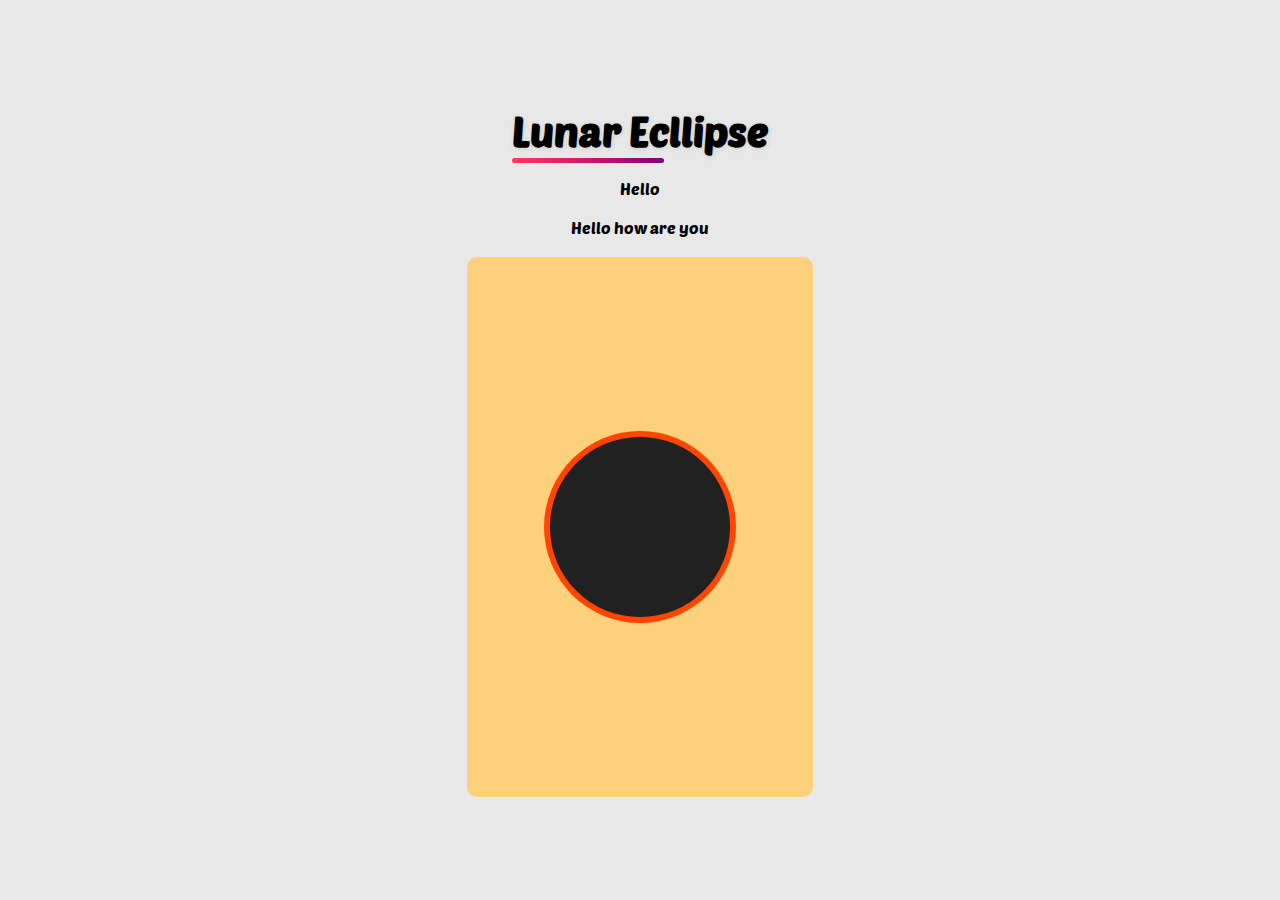
<file: lunar.html>
<!DOCTYPE html>
<html lang="en">
<head>
    <meta charset="UTF-8">
    <meta name="viewport" content="width=device-width, initial-scale=1.0">
    <title>Document</title>
    <link rel="preconnect" href="https://fonts.googleapis.com" />
    <link rel="preconnect" href="https://fonts.gstatic.com" crossorigin />
    <link
      href="https://fonts.googleapis.com/css2?family=Poetsen+One&family=Poppins&display=swap"
      rel="stylesheet"
    />
    <style>
        *{
            margin: 0;
            padding: 0;
            box-sizing:border-box;
        }
        body{
            width: 100vw;
            height:100vh;
            background-color: hsl(0, 0%, 91%);
            /* background-color: lightpink; */
            display: flex;
            flex-direction: column;
            gap: 20px;
            align-items: center;
            justify-content: center;
            font-family: "Poetsen One", sans-serif;
            font-weight: 400;
            font-style: normal;

            & .cont{
                width: 27vw;
                height: 60vh;
                background-color: rgba(254, 206, 116, 0.942);
                border-radius: 10px;
                display: grid;
                place-items: center;
                /* transition: all 3s linear; */
                animation: change_color 6s linear.1s infinite;

                & .sun{
                    width: 15vw;
                    height: 15vw;
                    border-radius: 50%;
                    /* z-index: ; */
                    position: relative;
                    overflow: hidden;

                    background-color: orangered;
                }
                & .sun::before{
                    content: "";
                    height: 14vw;
                    width: 14vw;
                    position: absolute;
                   top:.5vw;
                   left:.5vw;
                    z-index: 2;
                    border-radius: 50%;
                    background-color: rgb(34, 33, 33);
                    animation: move 6s linear .1s infinite;
                }
            }
        }
@keyframes move {
    0%{
        translate:calc(100%) 0;
    }
    45%{
        translate: 0 0;

    }
    55%{
        translate: 0 0;

    }
    100%{
        translate:-100% 0;

    }
}
@keyframes change_color {
    20%{
                background-color: rgba(254, 206, 116, 0.942);
       
    }
    45%{
         background-color: rgb(34, 33, 33);
    }  
    55%{
        background-color: rgb(34, 33, 33);
    }  
    80%{
        background-color: rgba(254, 206, 116, 0.942);

     }
    100%{
        background-color: rgba(254, 206, 116, 0.942);

     }
}

     h1{
            font-size: 40px;
            text-shadow: .5px .5px 5px #ccc;
            position: relative;
            padding: 4px 10px;
        }
        & h1::before{
            content: "";
            width: 55%;
            height: 5px;
            background-image: linear-gradient(to right, rgb(255, 57, 90), purple);
            position: absolute;
            bottom: -4px;
            border-radius:10px;
            
        }
    </style>
</head>
<body>
    <h1>Lunar Ecllipse</h1>
    <p>Hello</p>
    <p>Hello how are you</p>
    <div class="cont">
        <div class="sun">

        </div>
    </div>
</body>
</html>
</file>
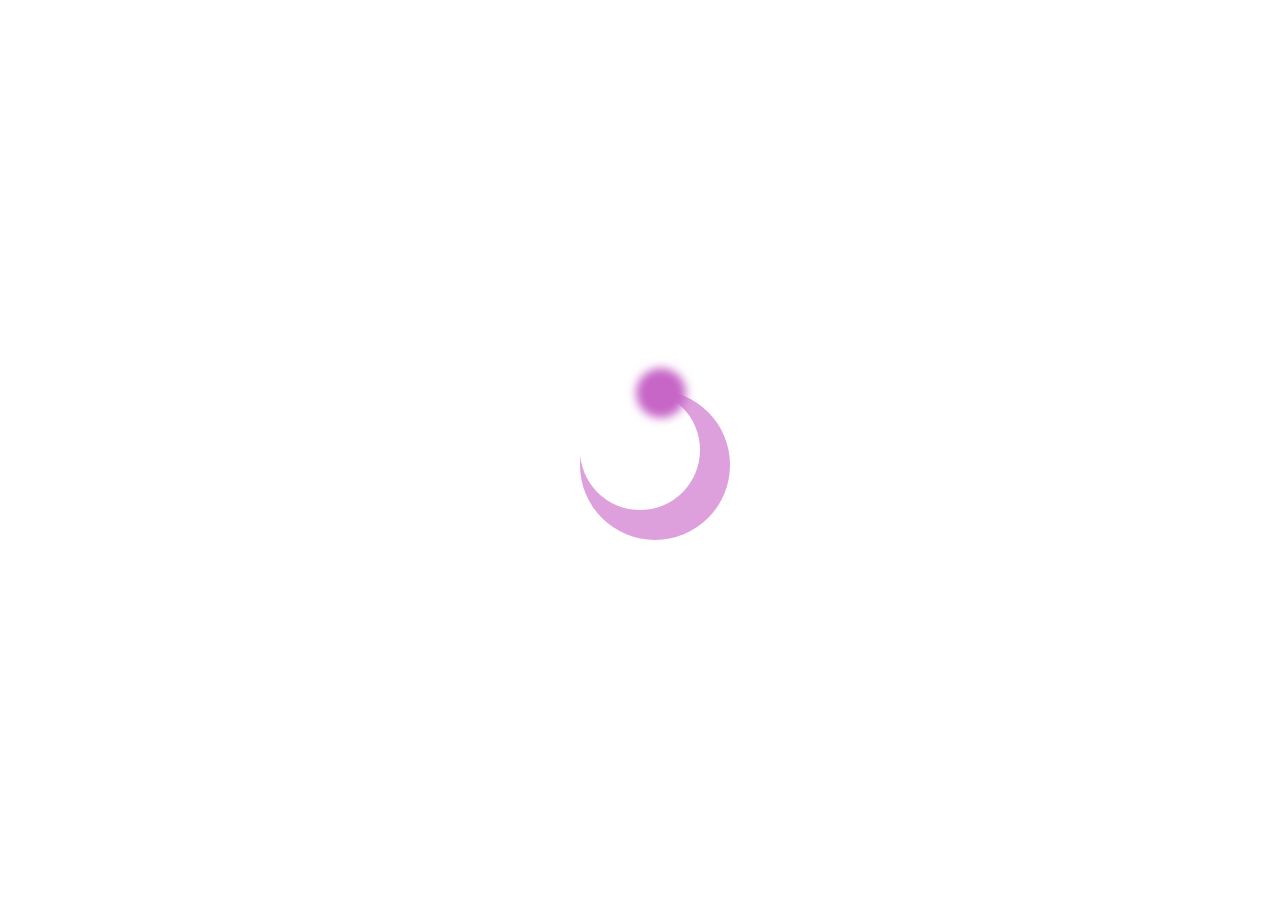
<file: neon-loader.html>
<!DOCTYPE html>
<html lang="en">
<head>
    <meta charset="UTF-8">
    <meta name="viewport" content="width=device-width, initial-scale=1.0">
    <title>Document</title>
    <style>
        *{
            margin: 0;
            padding: 0;
            box-sizing: border-box;
        }
        body{
            width: 100vw;
            height: 100vh;
            display: grid;
            place-items: center;

            & .container{
               width: 300px; 
               aspect-ratio: 1;
               /* border: 3px solid blueviolet; */
               display:grid;
               place-items: center;
               animation: rotate 1s linear  infinite ;

               
               & .circle-1::before{
                content: "";
                width: 30px;
                height: 30px;
                border-radius: 50%;
                background-color: rgb(199, 102, 199);
                box-shadow: 0 0 10px 10px rgb(199, 102, 199);
                /* z-index: -2; */
                position: absolute;
                right: 20%;
                top: -10%;
               }

               & .circle-1{
                width: 120px;
                aspect-ratio: 1;
                border-radius: 50%;
                background-color: white;
                position: relative;
               }

               & .circle-1::after{
                content: "";
                width: 150px;
                height: 150px;
                border-radius: 50%;
                background-color: plum;
                z-index: -2;
                position: absolute;
               }
            }
        }
        @keyframes rotate {
            0%{
                rotate: 0deg;
            }
            100%{
                rotate: -360deg;
            }
        }
    </style>
</head>
<body>
    <div class="container">
        <div class="circle-1">
        </div>
    </div>
</body>
</html>
</file>
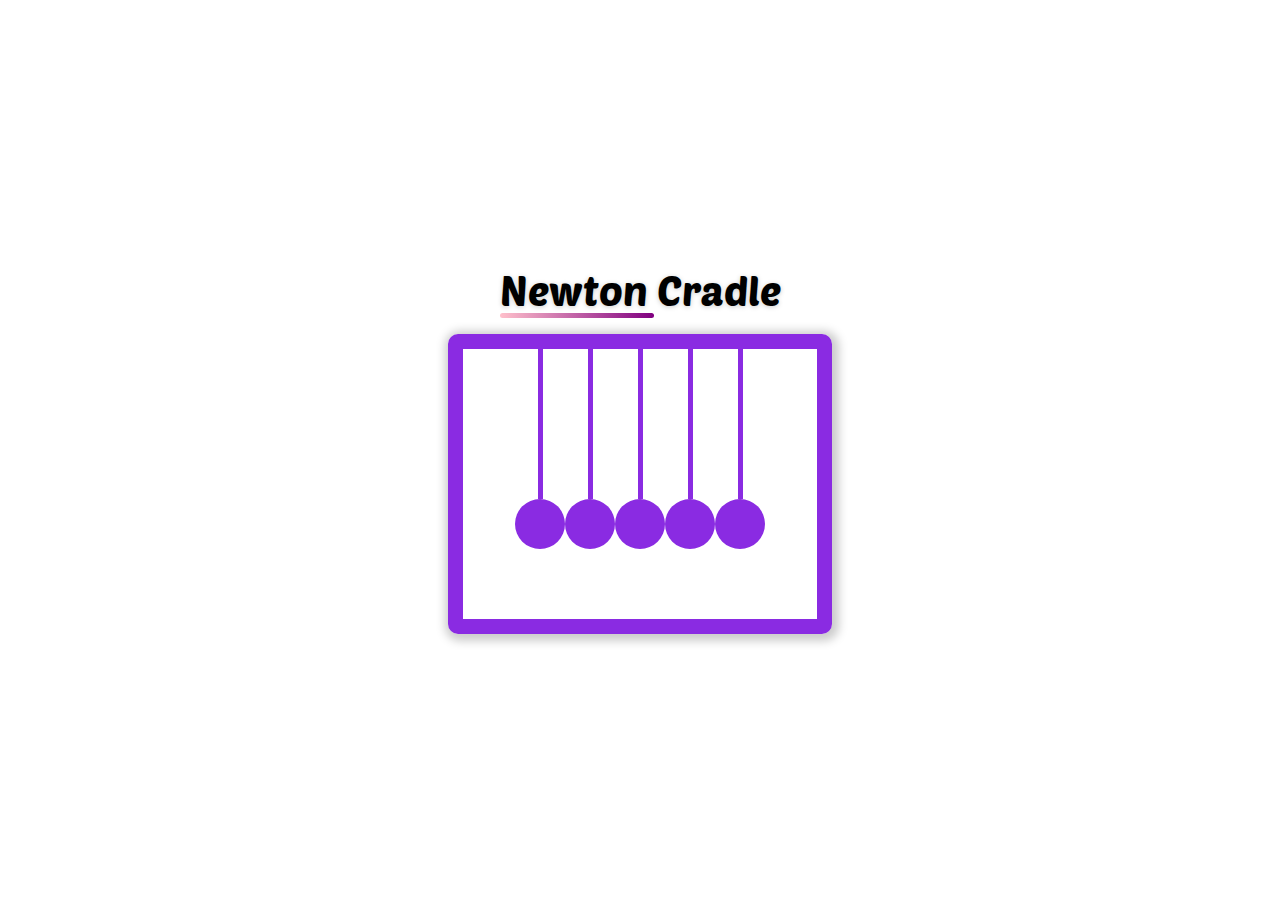
<file: newton.html>
<!DOCTYPE html>
<html lang="en">
  <head>
    <meta charset="UTF-8" />
    <meta name="viewport" content="width=device-width, initial-scale=1.0" />
    <title>Document</title>
    <link rel="preconnect" href="https://fonts.googleapis.com" />
    <link rel="preconnect" href="https://fonts.gstatic.com" crossorigin />
    <link
      href="https://fonts.googleapis.com/css2?family=Poetsen+One&family=Poppins&display=swap"
      rel="stylesheet"
    />
    <style>
      * {
        padding: 0;
        margin: 0;
        box-sizing: border-box;
        font-family: "Poetsen One", sans-serif;
        font-weight: 400;
        font-style: normal;
      }

      .main-container {
        display: flex;
        flex-direction: column;
        gap: 20px;
        justify-content: center;
        align-items: center;
        width: 100vw;
        height: 100vh;

        & h1{
            font-size: 40px;
            text-shadow: .5px .5px 5px #ccc;
            position: relative;
        }
        & h1::before{
            content: "";
            width: 55%;
            height: 5px;
            background-image: linear-gradient(to right, pink, purple);
            position: absolute;
            bottom: -4px;
            border-radius:10px;
            
        }
        & .box {
          width: 30vw;
          height: 300px;
          /* padding: 0 40px; */
          border: 15px solid blueviolet;
          display: flex;
          justify-content: center;
          box-shadow: 2px 2px 10px 5px #ccc;
          border-radius: 10px;

          & .pendulum {
            width: min-content;
            /* padding: 0 20px; */
            position: relative;
            /* border: 2px solid red; */
            display: flex;
            flex-direction: column;
            align-items: center;
            transform-origin: top;

            & .rod {
              height: 150px;
              width: 5px;
              background-color: blueviolet;
            }
            & .circle {
              width: 50px;
              height: 50px;
              background-color: blueviolet;
              border-radius: 50%;
            }
          }
        }
      }

      .p-1 {
        animation: move1 1.2s linear infinite alternate;
      }
      .p-2 {
        animation: move2 1.2s linear infinite alternate;
      }
      @keyframes move1 {
        0% {
          rotate: 35deg;
        }

        50% {
          rotate: 0deg;
        }

        100% {
          rotate: 0deg;
        }
      }
      @keyframes move2 {
        0% {
          rotate: 0deg;
        }

        50% {
          rotate: 0deg;
        }

        100% {
          rotate: -35deg;
        }
      }
    </style>
  </head>
  <body>
    <div class="main-container">
      <h1>Newton Cradle</h1>
      <div class="box">
        <div class="pendulum p-1">
          <div class="rod"></div>
          <div class="circle"></div>
        </div>
        <div class="pendulum">
          <div class="rod"></div>
          <div class="circle"></div>
        </div>
        <div class="pendulum">
          <div class="rod"></div>
          <div class="circle"></div>
        </div>
        <div class="pendulum">
          <div class="rod"></div>
          <div class="circle"></div>
        </div>
        <div class="pendulum p-2">
          <div class="rod"></div>
          <div class="circle"></div>
        </div>
      </div>
    </div>
  </body>
</html>
</file>
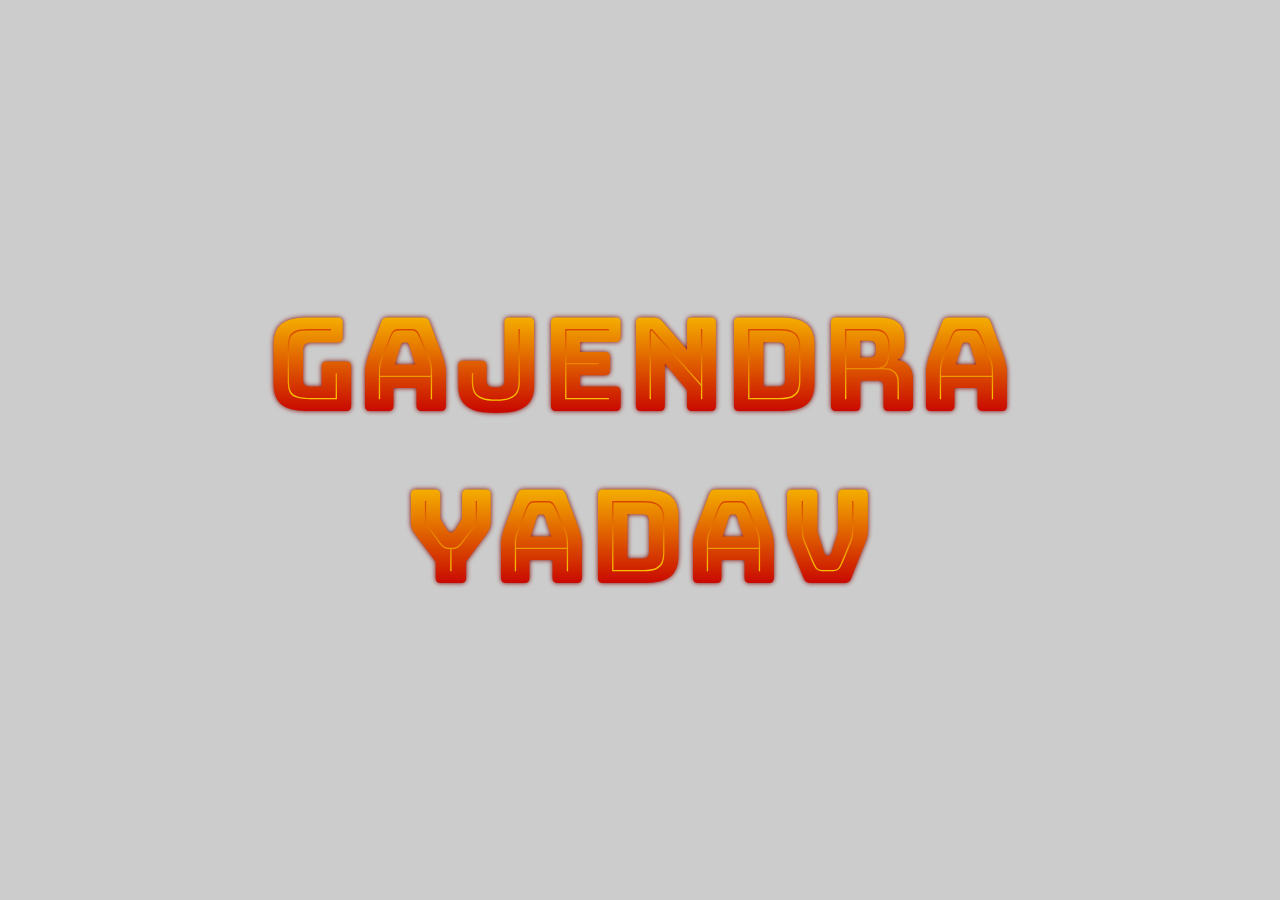
<file: shake-me.html>
<!DOCTYPE html>
<html lang="en">
  <head>
    <meta charset="UTF-8" />
    <meta name="viewport" content="width=device-width, initial-scale=1.0" />
    <title>Document</title>
    <link rel="preconnect" href="https://fonts.googleapis.com" />
    <link rel="preconnect" href="https://fonts.gstatic.com" crossorigin />
    <link
      href="https://fonts.googleapis.com/css2?family=Bungee+Spice&family=Rajdhani&display=swap"
      rel="stylesheet"
    />
    <style>
      * {
        margin: 0;
        padding: 0;
        box-sizing: border-box;
      }
      body {
        width: 100vw;
        height: 100vh;
        padding: 0 15vw;
        display: grid;
        place-items: center;
        background-color: #ccc;
      }
      a {
        text-decoration: none;
        padding: 10px 20px;
        border: 6px solid black;
        border-radius: 5px;
        color: black;
        font-size: 36px;
      }
      a:hover {
        animation: shake 0.3s linear;
        color: blue;
        border-color: blue;
      }
      h1 {
        text-align: center;
        font-size: 130px;
   
        font-family: "Bungee Spice", sans-serif;
        font-weight: 400;
        font-style: normal;
        text-shadow: 0px 0px 5px rgba(128, 0, 0, 1);
        animation: shake 3s linear infinite alternate;
        

      }
      @keyframes shake {
        0% {
          rotate: -20deg;
        }
        25% {
          rotate: 0deg;
        }
        50% {
          rotate: 20deg;
        }
        75% {
          rotate: 0deg;
        }
        100% {
          rotate: -20deg;
        }
      }
    </style>
  </head>
  <body>
    <h1>Gajendra Yadav</h1>
    <!-- <a href="#">Shake Me</a> -->
  </body>
</html>
</file>
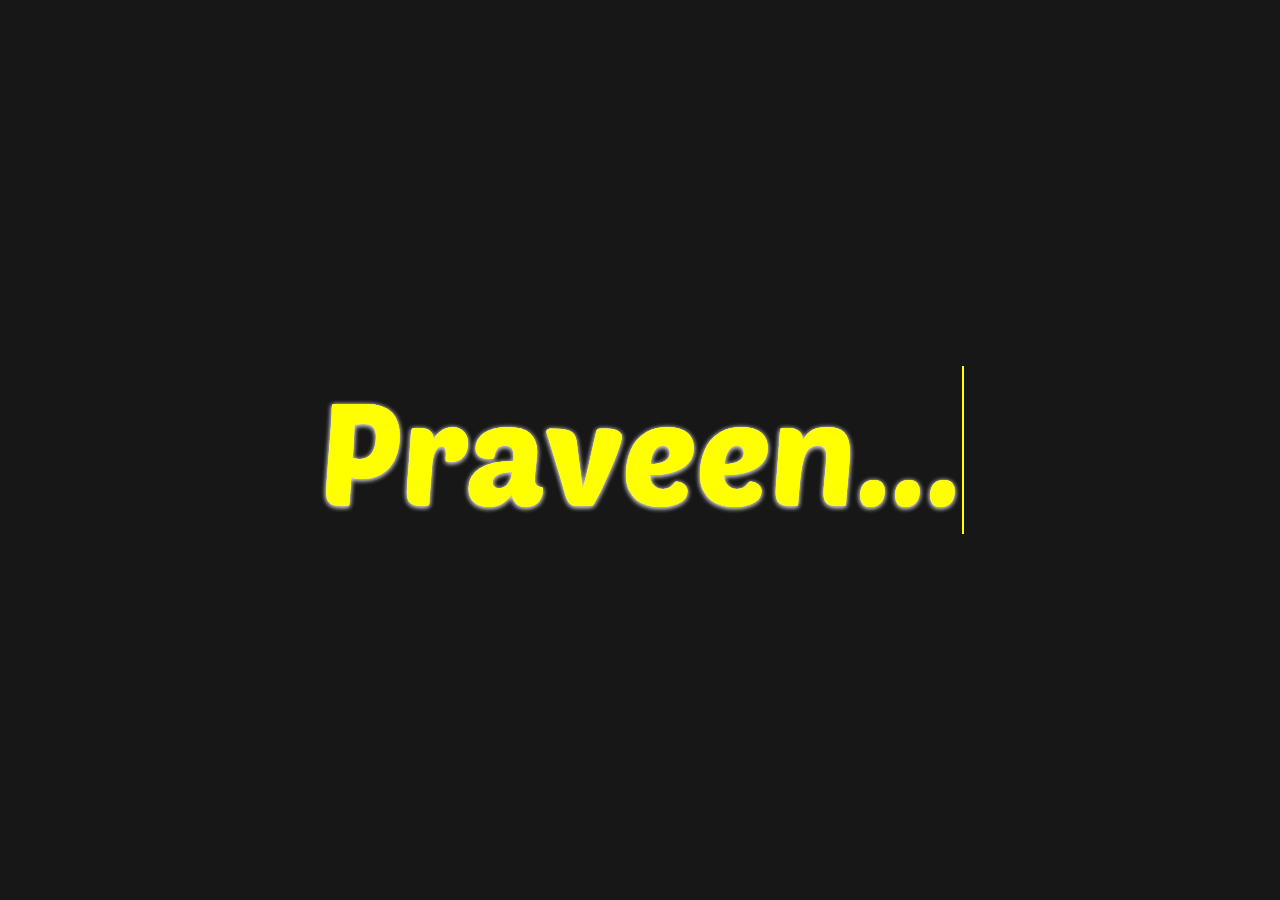
<file: text_slide.html>
<!DOCTYPE html>
<html lang="en">
<head>
    <meta charset="UTF-8">
    <meta name="viewport" content="width=device-width, initial-scale=1.0">
    <title>Document</title>
    <link rel="preconnect" href="https://fonts.googleapis.com" />
    <link rel="preconnect" href="https://fonts.gstatic.com" crossorigin />
    <link
      href="https://fonts.googleapis.com/css2?family=Poetsen+One&family=Poppins&display=swap"
      rel="stylesheet"
    />
    <style>
        *{
            margin: 0;
            padding: 0;
            box-sizing: border-box;
        }
        body{
            width: 100vw;
            height: 100vh;
            background-color: rgb(23, 23, 23);
            display: grid;
            place-items: center;
        }
        .cont{
           
            display: grid;
            place-items: center;
        }
        h1{
            color: white;
            font-size: 140px;
            text-shadow: .5px .5px 5px #ccc;
            font-family: "Poetsen One", sans-serif;
            font-weight: 400;
            font-style: normal;
            position: relative;

        }
        h1::before{
            content: "Praveen...";
            position: absolute;
            left: 0;
            width: 100%;
            border-right: 2px solid yellow;
           overflow: hidden;
            color: yellow;
        animation: move 2s linear infinite alternate;


        }
       
        @keyframes move {
            0%{
            width: 0;
            }
            100%{
                width: 100%;
            }
        }
    </style>
</head>
<body>
    <div class="cont">
        <h1>Praveen...</h1>
    </div>
</body>
</html>
</file>
